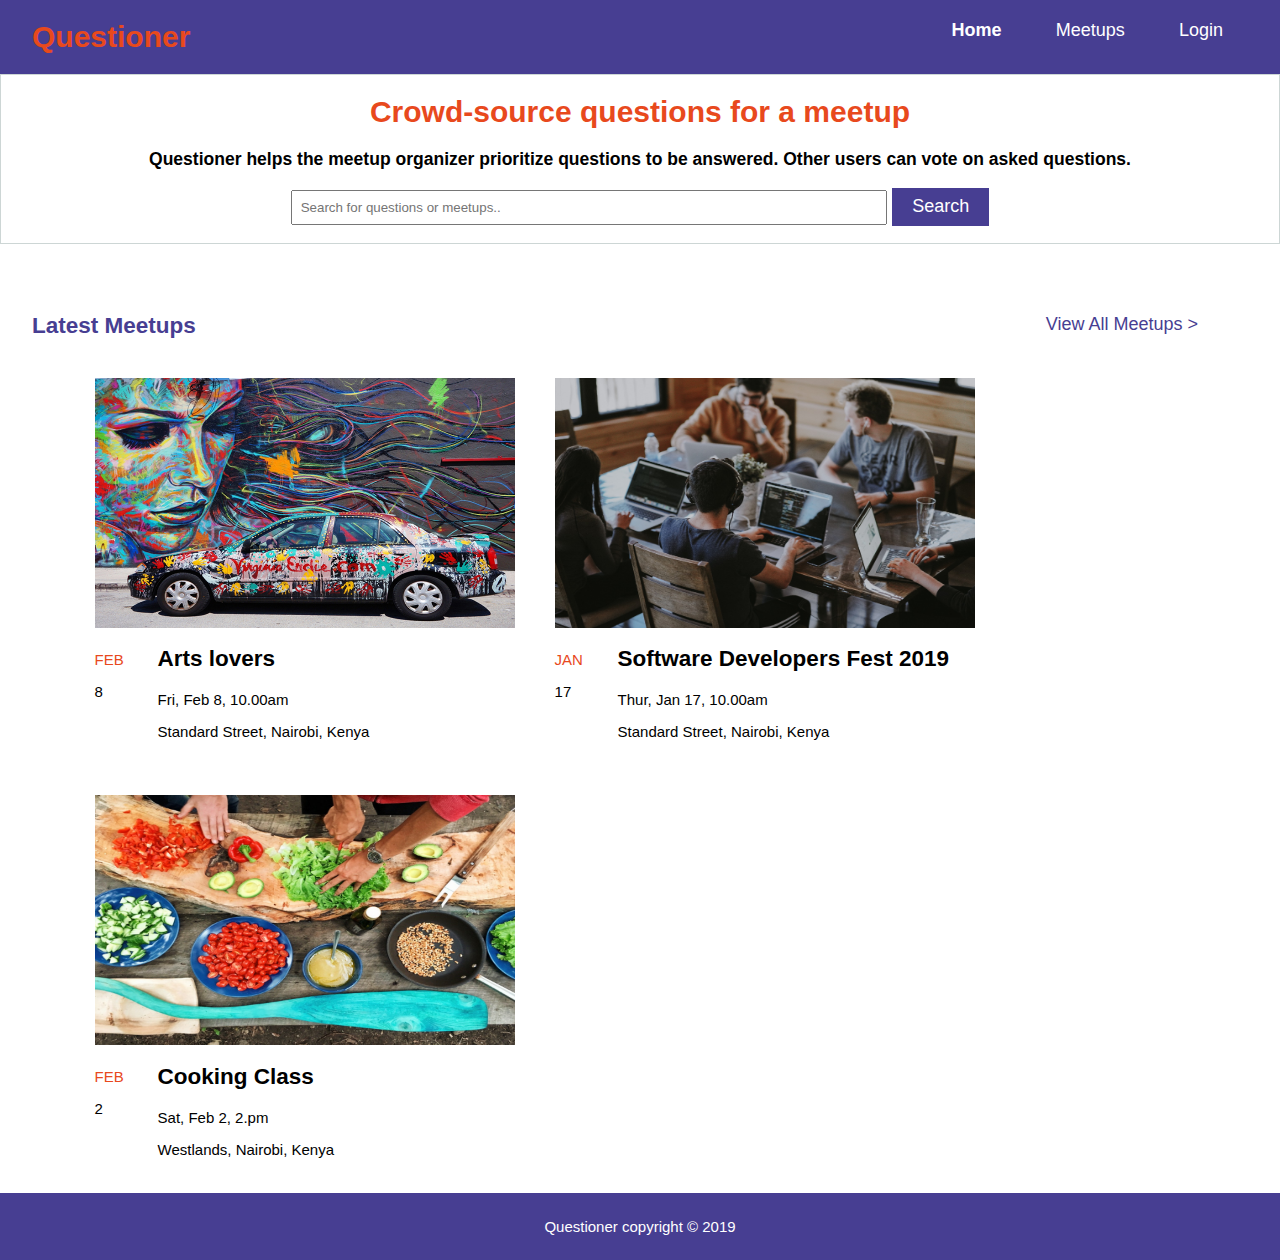
<file: UI/index.html>
<!DOCTYPE html>
<html>
<head>
    <meta charset="UTF-8">
    <meta name="viewport" content="width=device-width, initial-scale=1.0">
    <meta name="description" content="Popular questions on popular meetups">
    <meta name="keyword" content="meetups, events, popular questions">
    <meta name="author" content="Mupa M'mbetsa">
    <title>Questioner | Home - Welcome</title>
    <link rel="stylesheet" type="text/css" media="screen" href="./css/style.css">
    <link rel="icon" href="./images/Qicon.png">
</head>

<body>

    <header>
        <div class="container">
            <div id="sitebrand">
                <h1>Questioner</h1>
            </div>
            <nav>
                <ul>
                    <li class="current"><a href="index.html">Home</a></li>
                    
                    <li><a href="meetups.html">Meetups</a></li>
                    <li><a href="signin.html">Login</a></li>
                </ul>
            </nav>
        </div>
    </header>

    <section id="description">
        <div class="container">
            <h1 class="orange">Crowd-source questions for a meetup</h1>
            <h3>Questioner helps the meetup organizer prioritize questions to be answered. Other users can vote on asked questions.</p>
        <div class="container" id="searchbar">
            <form>
                <input type="text" placeholder="Search for questions or meetups..">
                <button type="submit" class="button">Search</button>
            </form>  
        </div>
        </div>
    </section> 

    <section>
        <div class="container">
            <div id="top_meet_1">
                <h2>Latest Meetups</h2>
            </div>
            <div id="top_meet_2">
                <a href="meetups.html" class="a">View all meetups > </a>
            </div>
        </div>
    </section>

    <article id="meetups">
        <div class="container">
            <div class="meetup">
                <div>
                    <img src="./images/art lovers.jpg" alt="art img">
                </div>
                
                <div>
                    <div class="date">
                        <div>
                            <p class="orange">FEB</p>
                        </div>
                        <div>
                            <p>8</p>
                        </div>
                    </div>
                    <div class="descpt">
                        <h2>Arts lovers</h2>
                        <p>Fri, Feb 8, 10.00am</p>
                        <p>Standard Street, Nairobi, Kenya</p>
                    </div>                          
                </div>
            </div>

            <div class="meetup">
                <div>
                    <img src="./images/software-developers.jpeg" alt="software devs img">
                </div>
                
                <div>
                    <div class="date">
                        <div>
                            <p class="orange">JAN</p>
                        </div>
                        <div>
                            <p>17</p>
                        </div>
                    </div>
                    <div class="descpt">
                        <h2>Software Developers Fest 2019</h2>
                        <p>Thur, Jan 17, 10.00am</p>
                        <p>Standard Street, Nairobi, Kenya</p>
                    </div>                            
                </div>
            </div>

            <div class="meetup">
                <div>
                    <img src="./images/cooking groups.jpeg" alt="cooking group img">
                </div>
                
                <div>
                    <div class="date">
                        <div>
                            <p class="orange">FEB</p>
                        </div>
                        <div>
                            <p>2</p>
                        </div>
                    </div>
                    <div class="descpt">
                        <h2>Cooking Class</h2>
                        <p>Sat, Feb 2, 2.pm</p>
                        <p>Westlands, Nairobi, Kenya</p>
                    </div>                            
                </div>
            </div>
        </div>
    </article>

    <footer>
        <p>Questioner copyright &copy; 2019</p>
    </footer>
    
</body>
</html>
</file>
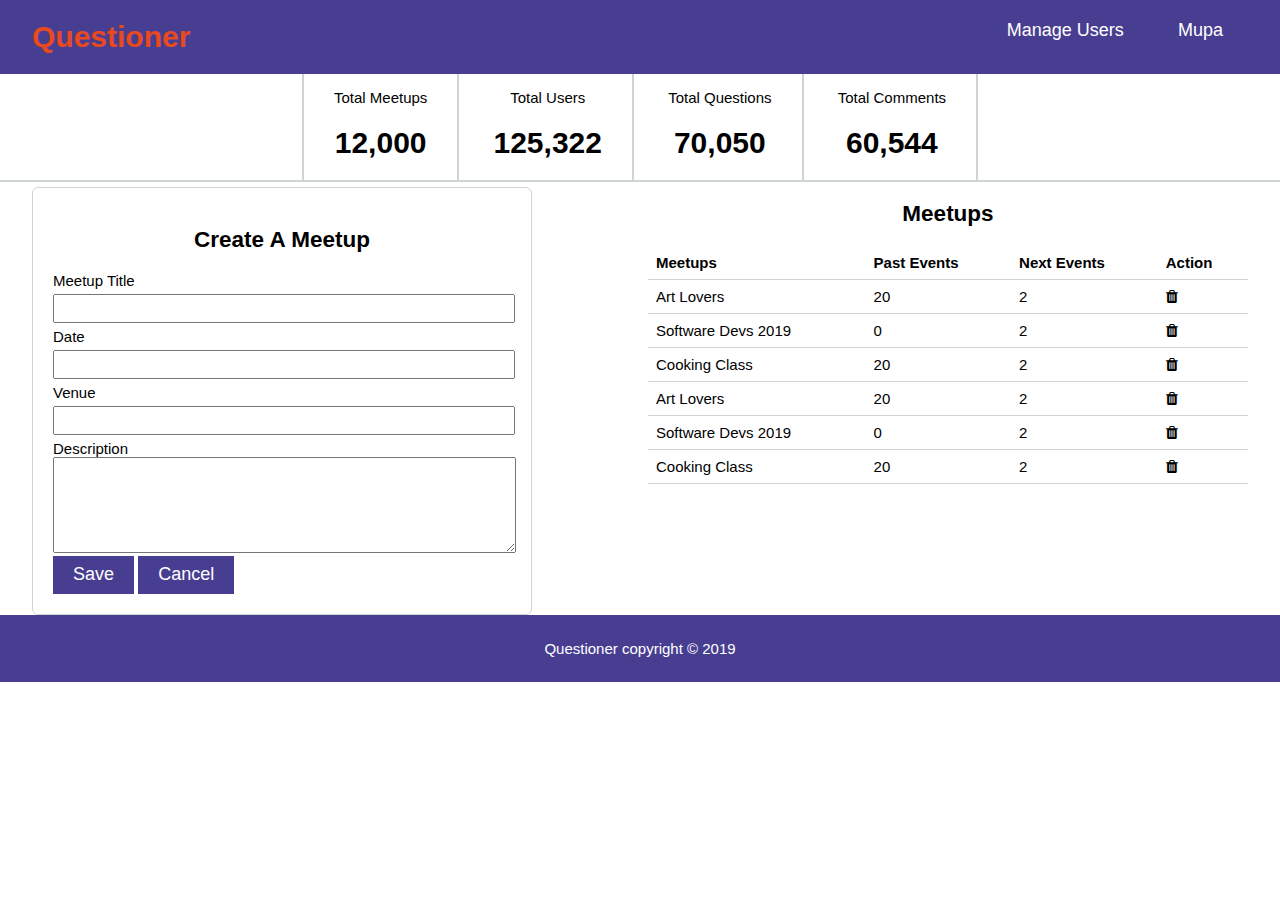
<file: UI/admin_dashboard.html>
<!DOCTYPE html>
<html>
<head>
    <meta charset="UTF-8">
    <meta name="viewport" content="width=device-width, initial-scale=1.0">
    <meta name="description" content="Popular questions on popular meetups">
    <meta name="keyword" content="meetups, events, popular questions">
    <meta name="author" content="Mupa M'mbetsa">
    <title>Questioner | Admin Dashboard</title>
    <link rel="stylesheet" type="text/css" media="screen" href="./css/style.css">
    <link rel="icon" href="./images/Qicon.png">
    <link rel="stylesheet" href="https://cdnjs.cloudflare.com/ajax/libs/font-awesome/4.7.0/css/font-awesome.min.css">
</head>

<body>

    <header>
        <div class="container">
            <div id="sitebrand">
                <h1>Questioner</h1>
            </div>
            <nav>
                <ul>
                    <li><a href="Users.html">Manage Users</a></li>
                    <li><a href="Admin_profile.html">Mupa</a></li>
                </ul>
            </nav>
        </div>
    </header>

    <section class="center" id="bottom">
        <div class="container">

            <div class="stat" id="leftborder">
                <div>
                    <p>Total Meetups</p>
                </div>
                <div>
                    <h1>12,000</h1>
                </div>
            </div>

            <div class="stat" id="rightborder">
                <div>
                    <p>Total Users</p>
                </div>
                <div>
                    <h1>125,322</h1>
                </div>
            </div>

            <div class="stat" id="rightborder">
                <div>
                    <p>Total Questions</p>
                </div>
                <div>
                    <h1>70,050</h1>
                </div>
            </div>

            <div class="stat" id="rightborder">           
                <div>
                    <p>Total Comments</p>
                </div>
                <div>
                    <h1>60,544</h1>
                </div>
            </div>

        </div>
    </section>
    <section>
        <div class="container">
                
            <div id="meetupform">
                <form class="f1">
                    <div>
                        <h2 class="center">Create A Meetup</h2>
                    </div>

                    <div>
                        <label for="title">Meetup Title</label>
                        <input type="text" class="meetupform" required>

                        <label for="date">Date</label>
                        <input type="text" class="meetupform"  required>

                        <label for="venue">Venue</label>
                        <input type="text" class="meetupform" required>
                        <label for="description">Description</label>
                        <textarea name="description" id="" cols="55" rows="6"></textarea>
    
                        <button type="submit" class="button">Save</button>
                        <button type="submit" class="button">Cancel</button>   
                    </div>   
                </form>
            </div>
            
            <div id="admn_meetups">
                <h2 class="center">Meetups</h2>

                <table>
                    <tr>
                        <th>Meetups</th>
                        <th>Past Events</th>
                        <th>Next Events</th>
                        <th>Action</th>
                        
                    </tr>
                    <tr>
                        <td>Art Lovers</td>
                        <td>20</td>
                        <td>2</td>
                        <td><i class="fa fa-trash"></i></td>
                    </tr>
                    <tr>
                        <td>Software Devs 2019</td>
                        <td>0</td>
                        <td>2</td>
                        <td><i class="fa fa-trash"></i></td>
                    </tr>
                    <tr>
                        <td>Cooking Class</td>
                        <td>20</td>
                        <td>2</td>
                        <td><i class="fa fa-trash"></i></td>
                    </tr>
                    <tr>
                        <td>Art Lovers</td>
                        <td>20</td>
                        <td>2</td>
                        <td><i class="fa fa-trash"></i></td>
                    </tr>
                    <tr>
                        <td>Software Devs 2019</td>
                        <td>0</td>
                        <td>2</td>
                        <td><i class="fa fa-trash"></i></td>
                    </tr>
                    <tr>
                        <td>Cooking Class</td>
                        <td>20</td>
                        <td>2</td>
                        <td><i class="fa fa-trash"></i></td>
                    </tr>
                </table>
            </div>
        </div>     
    </section>


    <footer>
            <p>Questioner copyright &copy; 2019</p>
    </footer>
</body>
</html>
</file>
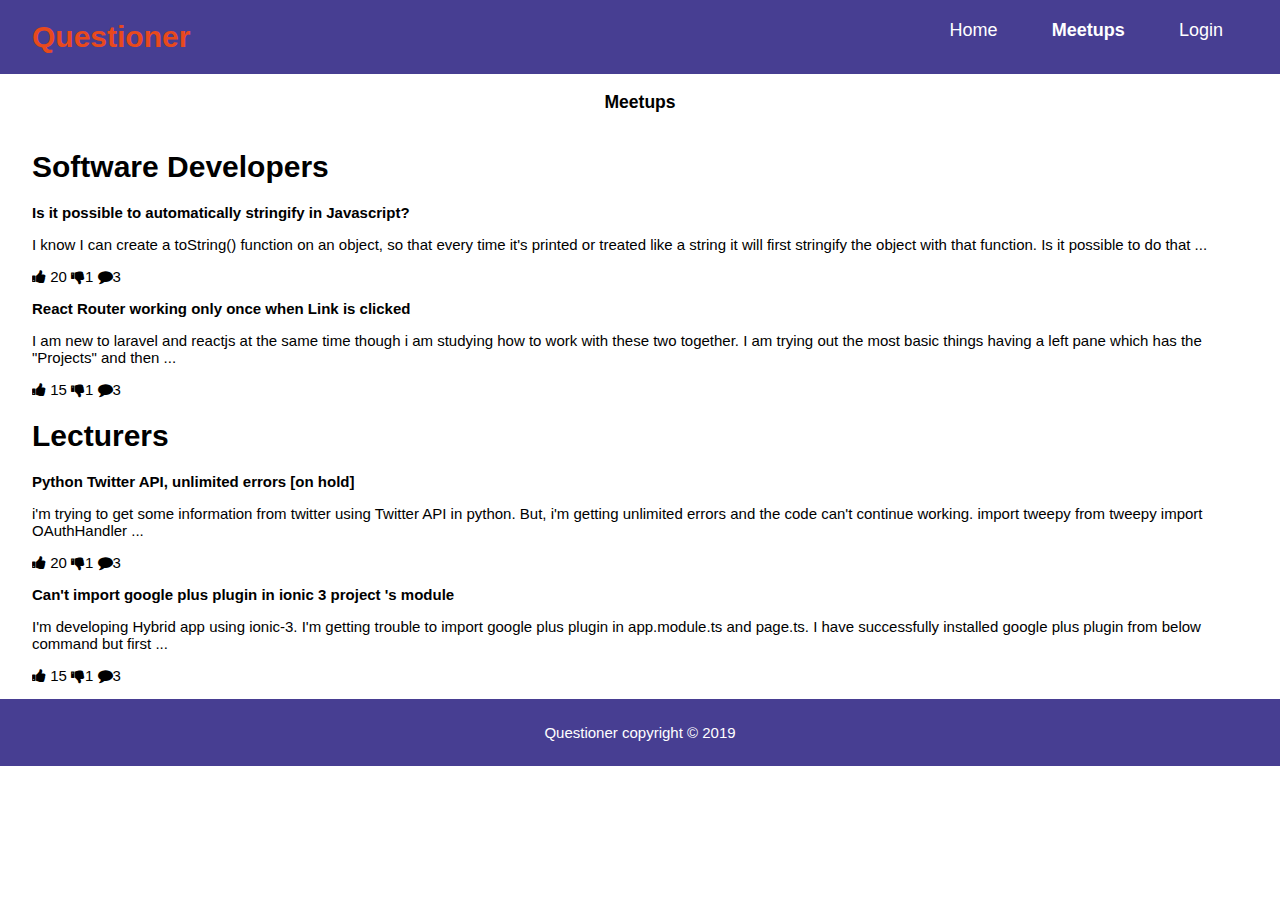
<file: UI/meetups.html>
<!DOCTYPE html>
<html>
<head>
    <meta charset="UTF-8">
    <meta name="viewport" content="width=device-width, initial-scale=1.0">
    <meta name="description" content="Popular questions on popular meetups">
    <meta name="keyword" content="meetups, events, popular questions">
    <meta name="author" content="Mupa M'mbetsa">
    <title>Questioner | Meetups</title>
    <link rel="stylesheet" type="text/css" media="screen" href="./css/style.css">
    <link rel="icon" href="./images/Qicon.png">
    <link rel="stylesheet" href="https://cdnjs.cloudflare.com/ajax/libs/font-awesome/4.7.0/css/font-awesome.min.css">
</head>

<body>

    <header>
        <div class="container">
            <div id="sitebrand">
                <h1>Questioner</h1>
            </div>
            <nav>
                <ul>
                    <li><a href="index.html">Home</a></li>
                    <li class="current"><a href="meetups.html">Meetups</a></li>
                    <li><a href="signin.html">Login</a></li>
                </ul>
            </nav>
        </div>
    </header>

    <section class="container">
        <h3 class="center">Meetups</h3>
    </section>

    <section class="container">
        <h1>Software Developers</h1>
        <div>
            <div>
                <p><b>Is it possible to automatically stringify in Javascript?</b></p>
                <p>I know I can create a toString() function on an object, so that every time it's printed or treated like a string it will first stringify the object with that function. Is it possible to do that ... </p>
            </div>
            <div>
                <p>
                <i class="fa fa-thumbs-up"></i> 20
                <i class="fa fa-thumbs-down"></i>1
                <i class="fa fa-comment"></i>3
                </p> 
            </div> 
        </div>
           
        <div>
            <div>
                <p><b>React Router working only once when Link is clicked</b></p>
                <p>I am new to laravel and reactjs at the same time though i am studying how to work with these two together. I am trying out the most basic things having a left pane which has the "Projects" and then ...</p>
            </div>
            <div>
                <p>
                <i class="fa fa-thumbs-up"></i> 15
                <i class="fa fa-thumbs-down"></i>1
                <i class="fa fa-comment"></i>3
                </div> 
                </p> 
            </div>
        </div>

        <h1>Lecturers</h1>
        <div>
            <div>
                <p><b>Python Twitter API, unlimited errors [on hold] </b></p>
                <p>i'm trying to get some information from twitter using Twitter API in python. But, i'm getting unlimited errors and the code can't continue working. import tweepy from tweepy import OAuthHandler ...</p>
            </div>
            <div>
                <p>
                <i class="fa fa-thumbs-up"></i> 20
                <i class="fa fa-thumbs-down"></i>1
                <i class="fa fa-comment"></i>3
                </div> 
                </p> 
            </div>
        </div>
        <div>
            <div>
                <p><b>Can't import google plus plugin in ionic 3 project 's module</b></p>
                <p>I'm developing Hybrid app using ionic-3. I'm getting trouble to import google plus plugin in app.module.ts and page.ts. I have successfully installed google plus plugin from below command but first ... </p>
            </div>
            <div>
                <p>
                <i class="fa fa-thumbs-up"></i> 15
                <i class="fa fa-thumbs-down"></i>1
                <i class="fa fa-comment"></i>3
                </div> 
                </p> 
            </div> 
        </div>
    
    </section>

    <footer>
        <p>Questioner copyright &copy; 2019</p>
    </footer>

</body>
</html>
</file>
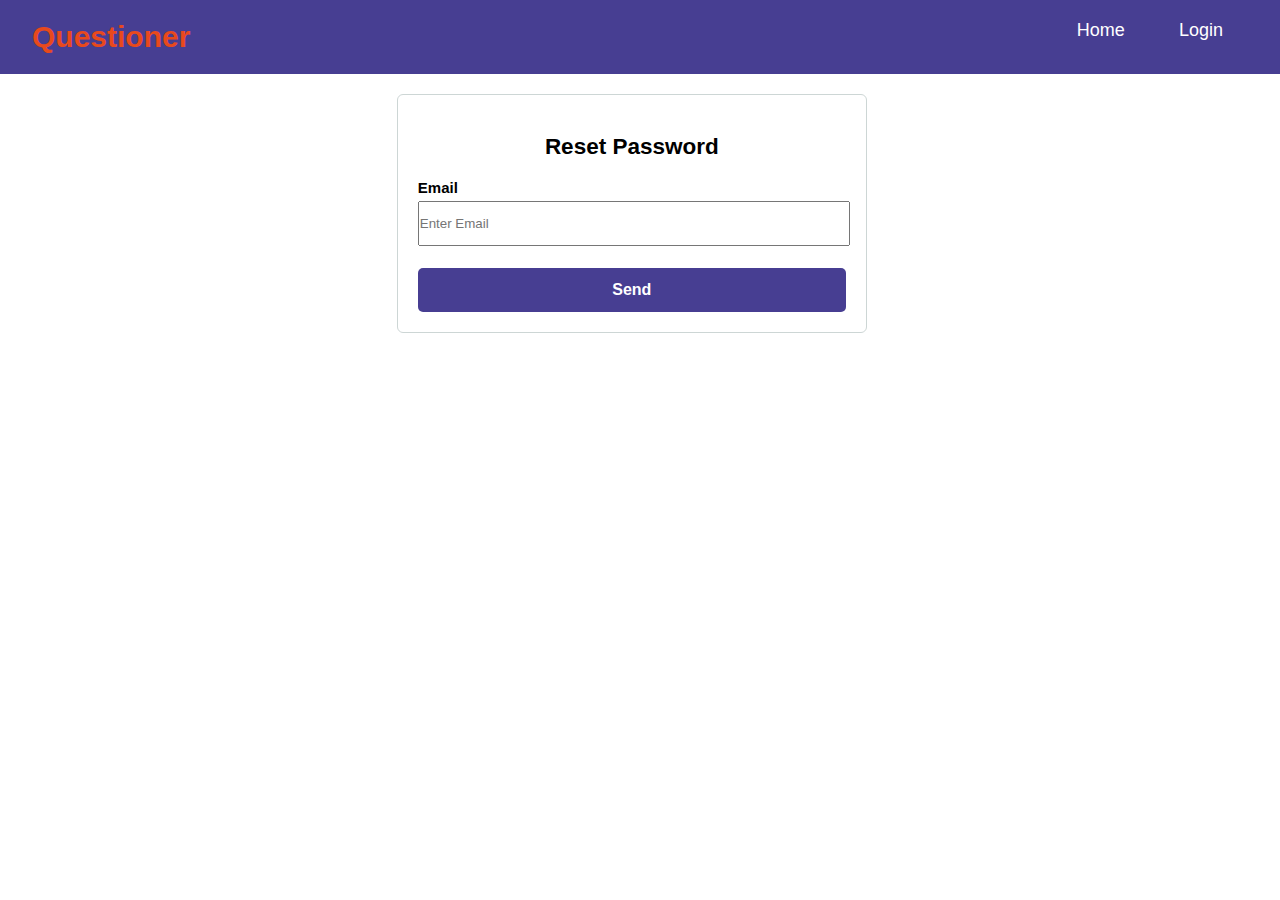
<file: UI/password_reset.html>
<!DOCTYPE html>
<html>
<head>
    <meta charset="UTF-8">
    <meta name="viewport" content="width=device-width, initial-scale=1.0">
    <meta name="description" content="Popular questions on popular meetups">
    <meta name="keyword" content="meetups, events, popular questions">
    <meta name="author" content="Mupa M'mbetsa">
    <title>Questioner | Reset Password</title>
    <link rel="stylesheet" type="text/css" media="screen" href="./css/style.css">
    <link rel="icon" href="./images/Qicon.png">
</head>

<body>
    <header>
        <div class="container">
            <div id="sitebrand">
                <h1>Questioner</h1>
            </div>
            <nav>
                <ul>
                    <li><a href="index.html">Home</a></li>
                    <li><a href="signin.html">Login</a></li>
                </ul>
            </nav>
        </div>
    </header>
        <section>
                <div class="container">
                    
                    <div id="form">
                        <form class="f1">
                            <div>
                                <h2 class="center">Reset Password</h2>
                            </div>
                            <div>                 
                                <label for="email"><b>Email</b></label>
                                <input type="text" class="login" placeholder="Enter Email" required>
                                
                                <button type="submit" class="button1">Send</button>
                                </div>   
                        </form>
                    </div>
                    
                </div>     
            </section>
    
</body>
</html>
</file>
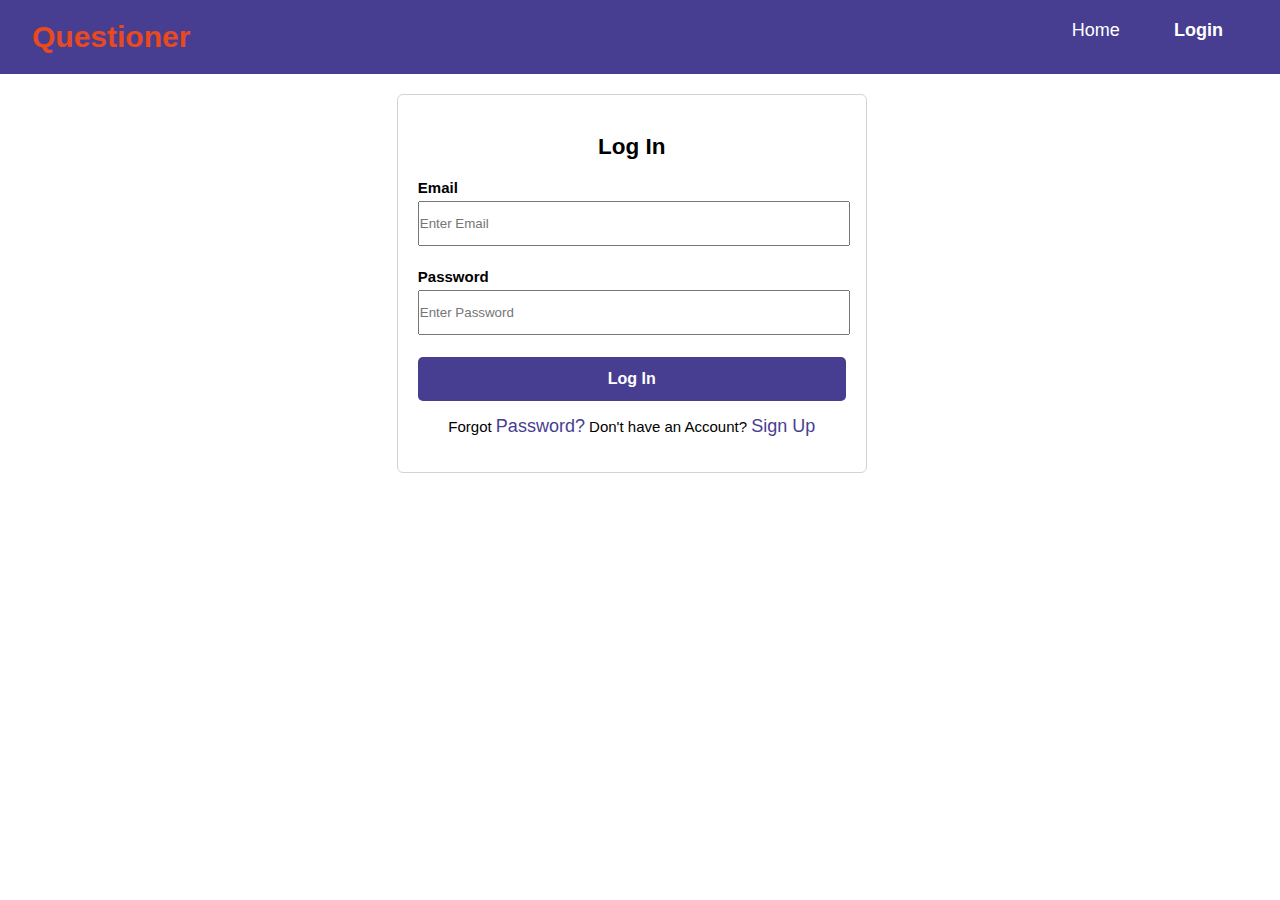
<file: UI/signin.html>
<!DOCTYPE html>
<html>
<head>
    <meta charset="UTF-8">
    <meta name="viewport" content="width=device-width, initial-scale=1.0">
    <meta name="description" content="Popular questions on popular meetups">
    <meta name="keyword" content="meetups, events, popular questions">
    <meta name="author" content="Mupa M'mbetsa">
    <title>Questioner | Login</title>
    <link rel="stylesheet" type="text/css" media="screen" href="./css/style.css">
    <link rel="icon" href="./images/Qicon.png">
</head>

<body>

    <header>
        <div class="container">
            <div id="sitebrand">
                <h1>Questioner</h1>
            </div>
            <nav>
                <ul>
                    <li><a href="index.html">Home</a></li>
                    <li class="current"><a href="signin.html">Login</a></li>
                </ul>
            </nav>
        </div>
    </header>
    <section>
        <div class="container">
                
                <div id="form">
                    <form class="f1">
                        <div>
                            <h2 class="center">Log In</h2>
                        </div>
                        <div>                 
                            <label for="email"><b>Email</b></label>
                            <input type="text" class="login" placeholder="Enter Email" required>
                            
                            <label for="psw"><b>Password</b></label>
                            <input type="password" class="login" placeholder="Enter Password" required>
                            
                            <button type="submit" class="button1">Log In</button>
                            <p class="center">Forgot <a href="./resetpassword.html">Password?</a> Don't have an Account? <a href="./signup.html">Sign Up</a></p>
                        </div>   
                    </form>
                </div>
            
        </div>     
    </section>

</body>
</html>
</file>
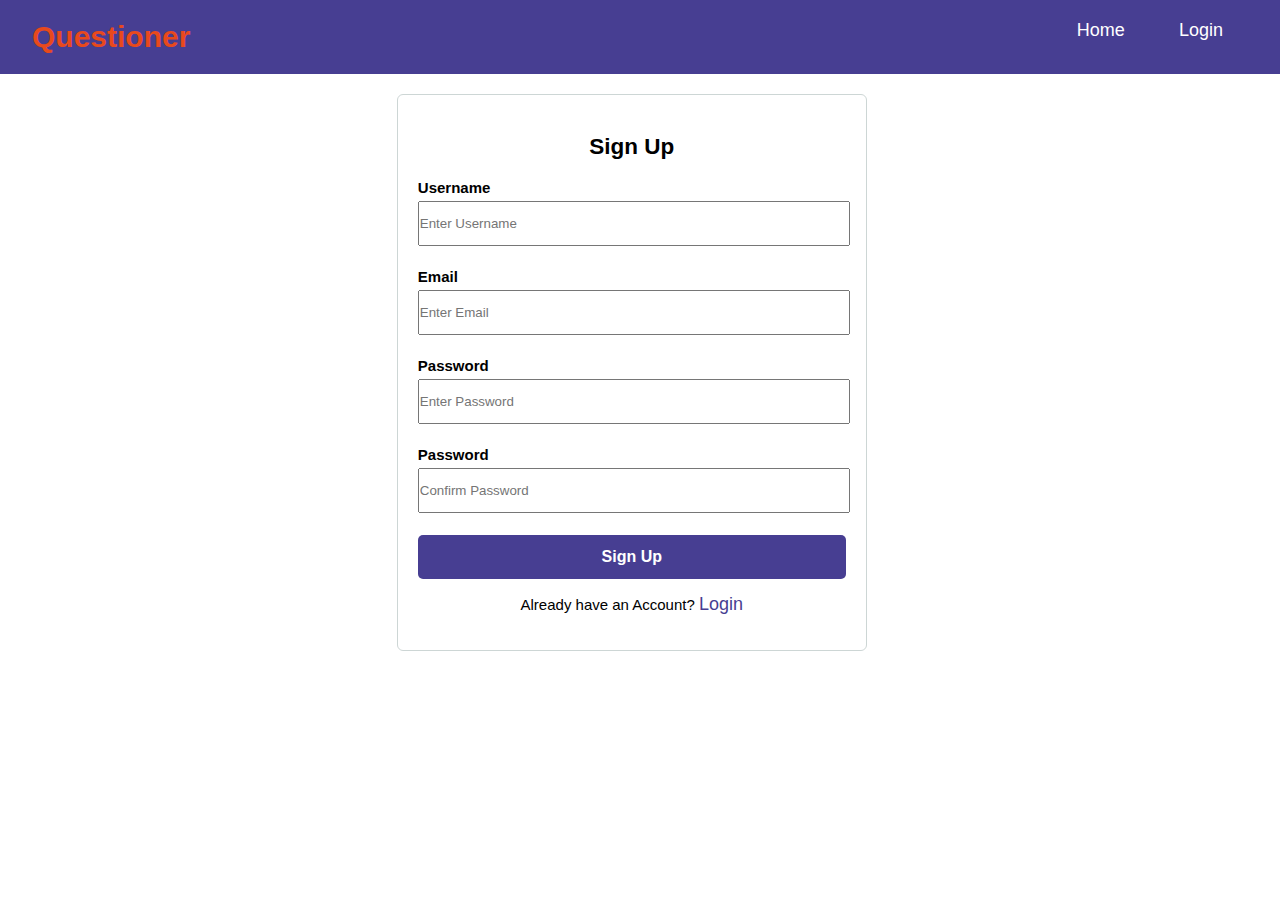
<file: UI/signup.html>
<!DOCTYPE html>
<html>
<head>
    <meta charset="UTF-8">
    <meta name="viewport" content="width=device-width, initial-scale=1.0">
    <meta name="description" content="Popular questions on popular meetups">
    <meta name="keyword" content="meetups, events, popular questions">
    <meta name="author" content="Mupa M'mbetsa">
    <title>Questioner | Login</title>
    <link rel="stylesheet" type="text/css" media="screen" href="./css/style.css">
    <link rel="icon" href="./images/Qicon.png">
</head>

<body>

    <header>
        <div class="container">
            <div id="sitebrand">
                <h1>Questioner</h1>
            </div>
            <nav>
                <ul>
                    <li><a href="index.html">Home</a></li>
                    <li><a href="signin.html">Login</a></li>
                </ul>
            </nav>
        </div>
    </header>
    <section>
        <div class="container">
                
                <div id="form">
                    <form class="f1">
                        <div>
                            <h2 class="center">Sign Up</h2>
                        </div>
                        <div>
                            <label for="uname"><b>Username</b></label>
                            <input type="text" class="login" placeholder="Enter Username" required>
                 
                            <label for="email"><b>Email</b></label>
                            <input type="text" class="login" placeholder="Enter Email" required>
                            
                            <label for="psw"><b>Password</b></label>
                            <input type="password" class="login" placeholder="Enter Password" required>
                            
                            <label for="psw-repeat"><b>Password</b></label>
                            <input type="password" class="login" placeholder="Confirm Password" required>

                            <button type="submit" class="button1">Sign Up</button>
                            <p class="center">Already have an Account? <a href="./signin.html">login</a></p>
                        </div>   
                    </form>
                </div>
            
        </div>     
    </section>

</body>
</html>
</file>
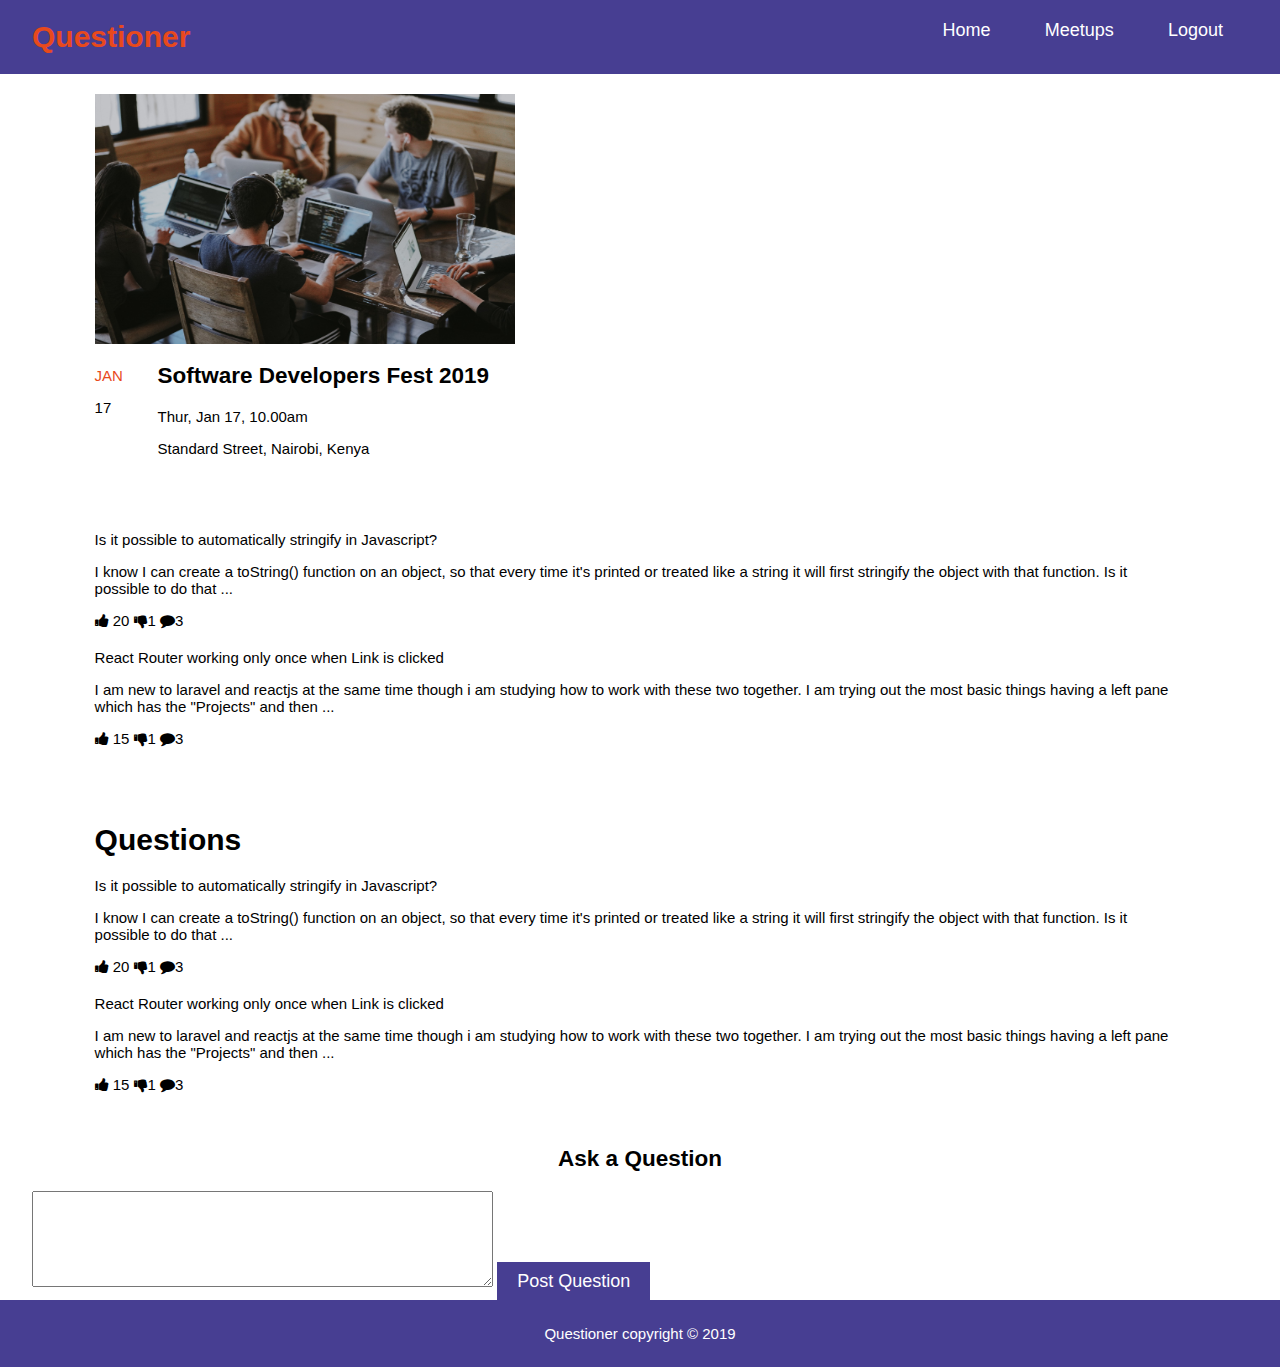
<file: UI/Specific_meetup.html>
<!DOCTYPE html>
<html>
<head>
    <meta charset="UTF-8">
    <meta name="viewport" content="width=device-width, initial-scale=1.0">
    <meta name="description" content="Popular questions on popular meetups">
    <meta name="keyword" content="meetups, events, popular questions">
    <meta name="author" content="Mupa M'mbetsa">
    <title>Questioner | Specific Meetup</title>
    <link rel="stylesheet" type="text/css" media="screen" href="./css/style.css">
    <link rel="icon" href="./images/Qicon.png">
    <link rel="stylesheet" href="https://cdnjs.cloudflare.com/ajax/libs/font-awesome/4.7.0/css/font-awesome.min.css">
</head>

<body>

    <header>
        <div class="container">
            <div id="sitebrand">
                <h1>Questioner</h1>
            </div>
            <nav>
                <ul>
                    <li><a href="index.html">Home</a></li>
                    <li><a href="meetups.html">Meetups</a></li>
                    <li><a href="signin.html">Logout</a></li>
                </ul>
            </nav>
        </div>
    </header>

    <section id="meetups">
        <div class="container">
            <div class="meetup">
                <div>
                    <img src="./images/software-developers.jpeg" alt="software devs img">
                </div>
                
                <div>
                    <div class="date">
                        <div>
                            <p class="orange">JAN</p>
                        </div>
                        <div>
                            <p>17</p>
                        </div>
                    </div>
                    <div class="descpt">
                        <h2>Software Developers Fest 2019</h2>
                        <p>Thur, Jan 17, 10.00am</p>
                        <p>Standard Street, Nairobi, Kenya</p>
                    </div>                            
                </div>
            </div>

            <div class="meetup" id="sizeq">
                <div>
                    <div>
                        <h4></h4>Is it possible to automatically stringify in Javascript?</b></p>
                        <p>I know I can create a toString() function on an object, so that every time it's printed or treated like a string it will first stringify the object with that function. Is it possible to do that ... </p>
                    </div>
                    <div>
                        <p>
                        <i class="fa fa-thumbs-up"></i> 20
                        <i class="fa fa-thumbs-down"></i>1
                        <i class="fa fa-comment"></i>3
                        </p> 
                    </div> 
                </div>
                
                <div>
                    <div>
                        <h4></h4>React Router working only once when Link is clicked</b></p>
                        <p>I am new to laravel and reactjs at the same time though i am studying how to work with these two together. I am trying out the most basic things having a left pane which has the "Projects" and then ...</p>
                    </div>
                    <div>
                        <p>
                        <i class="fa fa-thumbs-up"></i> 15
                        <i class="fa fa-thumbs-down"></i>1
                        <i class="fa fa-comment"></i>3
                        </p>
                    </div> 
                         
                </div>
            </div>

          
            <div class="meetup">
                <h1>Questions</h1>
            
                <div>
                    <div>
                        <h4></h4>Is it possible to automatically stringify in Javascript?</b></p>
                        <p>I know I can create a toString() function on an object, so that every time it's printed or treated like a string it will first stringify the object with that function. Is it possible to do that ... </p>
                    </div>
                    <div>
                        <p>
                        <i class="fa fa-thumbs-up"></i> 20
                        <i class="fa fa-thumbs-down"></i>1
                        <i class="fa fa-comment"></i>3
                        </p> 
                    </div> 
                </div>
                
                <div>
                    <div>
                        <h4></h4>React Router working only once when Link is clicked</b></p>
                        <p>I am new to laravel and reactjs at the same time though i am studying how to work with these two together. I am trying out the most basic things having a left pane which has the "Projects" and then ...</p>
                    </div>
                    <div>
                        <p>
                        <i class="fa fa-thumbs-up"></i> 15
                        <i class="fa fa-thumbs-down"></i>1
                        <i class="fa fa-comment"></i>3
                        </p>
                    </div> 
                         
                </div>
            </div>
         
        </div>

    </section>

    <section class="container">
        <div>
            <h2 class="center">Ask a Question</h2>
            <textarea name="description" id="" cols="55" rows="6"></textarea>

            <button type="submit" class="button">Post Question</button>
            
        </div>  
    </section>

    <footer >
        <p>Questioner copyright &copy; 2019</p>
    </footer>
    
</body>
</html>
</file>
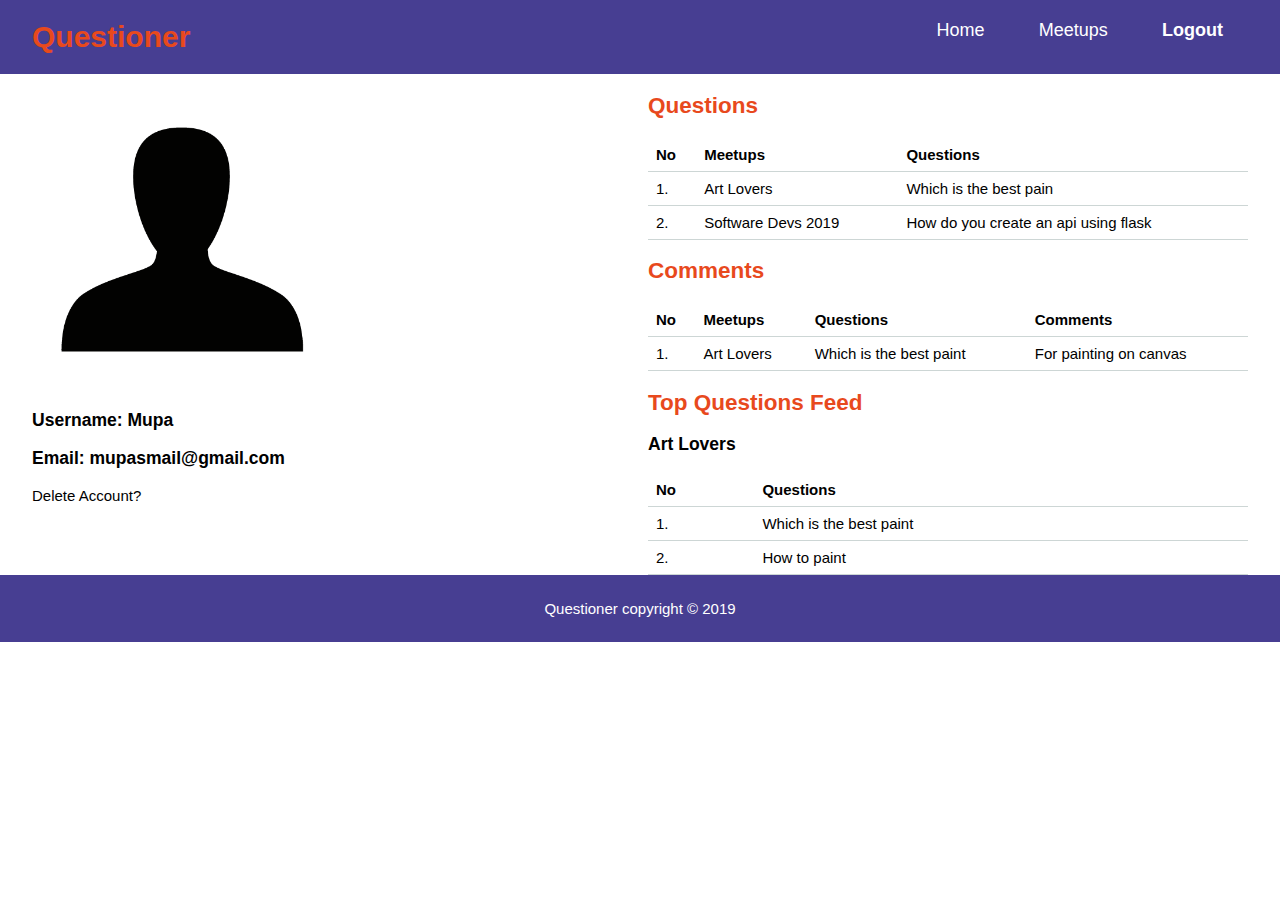
<file: UI/userprofile.html>
<!DOCTYPE html>
<html>
<head>
    <meta charset="UTF-8">
    <meta name="viewport" content="width=device-width, initial-scale=1.0">
    <meta name="description" content="Popular questions on popular meetups">
    <meta name="keyword" content="meetups, events, popular questions">
    <meta name="author" content="Mupa M'mbetsa">
    <title>Questioner | User Profile</title>
    <link rel="stylesheet" type="text/css" media="screen" href="./css/style.css">
    <link rel="icon" href="./images/Qicon.png">
</head>

<body>

    <header>
        <div class="container">
            <div id="sitebrand">
                <h1>Questioner</h1>
            </div>
            <nav>
                <ul>
                    <li><a href="index.html">Home</a></li>
                    <li><a href="meetups.html">Meetups</a></li>
                    <li class="current"><a href="signin.html">logout</a></li>
                </ul>
            </nav>
        </div>
    </header>

   
    <section>
        <div class="container">  
            <div id="uprofile">
                <div>
                    <p><img src="./images/user_icon.png" class="userprofile" alt="user_icon"></p>
                </div>

                <div>
                    <h3>Username: Mupa</h3>
                    <h3>Email: mupasmail@gmail.com</h3>
                </div> 
                <div>
                    <p>Delete Account?</p>
                </div>  
            </div>
            
            <div id="admn_meetups">
                <h2 class="orange">Questions</h2>
                <table>
                    <tr>
                        <th>No</th>
                        <th>Meetups</th>
                        <th>Questions</th>
                    </tr>
                    <tr>
                        <td>1.</td>
                        <td>Art Lovers</td>
                        <td>Which is the best pain</td>
                    </tr>
                    <tr>
                        <td>2.</td>
                        <td>Software Devs 2019</td>
                        <td>How do you create an api using flask</td>
                    </tr>
                </table>

                <h2 class="orange">Comments</h2>
                <table>
                    <tr>
                        <th>No</th>
                        <th>Meetups</th>
                        <th>Questions</th>
                        <th>Comments</th>
                    </tr>
                    <tr>
                        <td>1.</td>
                        <td>Art Lovers</td>
                        <td>Which is the best paint</td>
                        <td>For painting on canvas</td>
                    </tr>
                </table>

                <h2 class="orange">Top Questions Feed</h2>
                <h3 >Art Lovers</h3>
                <table>
                    <tr>
                        <th>No</th>
                        <th>Questions</th>
                    </tr>
                    <tr>
                        <td>1.</td>
                        <td>Which is the best paint</td>
                    </tr>
                    <tr>
                        <td>2.</td>
                        <td>How to paint</td>
                    </tr>
                </table>
            </div>
        </div>     
    </section>
    
    <footer>
        <p>Questioner copyright &copy; 2019</p>
    </footer>
    
</body>
</html>
</file>
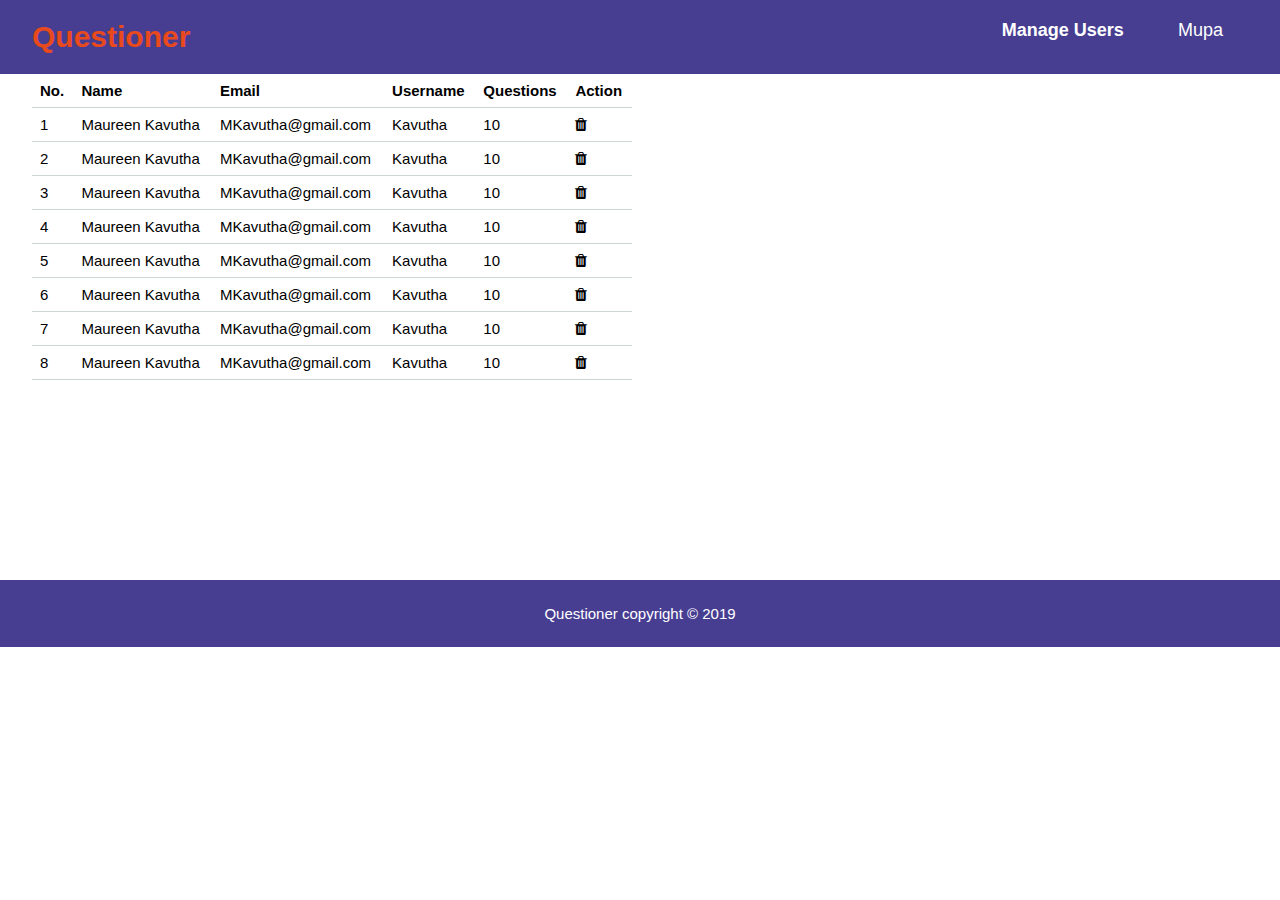
<file: UI/Users.html>
<!DOCTYPE html>
<html>
<head>
    <meta charset="UTF-8">
    <meta name="viewport" content="width=device-width, initial-scale=1.0">
    <meta name="description" content="Popular questions on popular meetups">
    <meta name="keyword" content="meetups, events, popular questions">
    <meta name="author" content="Mupa M'mbetsa">
    <title>Questioner | Users</title>
    <link rel="stylesheet" type="text/css" media="screen" href="./css/style.css">
    <link rel="icon" href="./images/Qicon.png">
    <link rel="stylesheet" href="https://cdnjs.cloudflare.com/ajax/libs/font-awesome/4.7.0/css/font-awesome.min.css">
</head>

<body>

    <header>
        <div class="container">
            <div id="sitebrand">
                <h1>Questioner</h1>
            </div>
            <nav>
                <ul>
                    <li class="current"><a href="Users.html">Manage Users</a></li>
                    <li><a href="Admin_profile.html">Mupa</a></li>
                </ul>
            </nav>
        </div>
    </header>


    <section class="container" id="users">
        <div>
            <table>
                <tr>
                    <th>No.</th>
                    <th>Name</th>
                    <th>Email</th>
                    <th>Username</th>
                    <th>Questions</th>
                    <th>Action</th>
                    
                </tr>
                <tr>
                    <td>1</td>
                    <td>Maureen Kavutha</td>
                    <td>MKavutha@gmail.com</td>
                    <td>Kavutha</td>
                    <td>10</td>
                    <td><i class="fa fa-trash"></i></td>
                </tr>
                <tr>
                    <td>2</td>
                    <td>Maureen Kavutha</td>
                    <td>MKavutha@gmail.com</td>
                    <td>Kavutha</td>
                    <td>10</td>
                    <td><i class="fa fa-trash"></i></td>
                </tr>
                <tr>
                    <td>3</td>
                    <td>Maureen Kavutha</td>
                    <td>MKavutha@gmail.com</td>
                    <td>Kavutha</td>
                    <td>10</td>
                    <td><i class="fa fa-trash"></i></td>
                </tr>
                <tr>
                    <td>4</td>
                    <td>Maureen Kavutha</td>
                    <td>MKavutha@gmail.com</td>
                    <td>Kavutha</td>
                    <td>10</td>
                    <td><i class="fa fa-trash"></i></td>
                </tr>
                <tr>
                    <td>5</td>
                    <td>Maureen Kavutha</td>
                    <td>MKavutha@gmail.com</td>
                    <td>Kavutha</td>
                    <td>10</td>
                    <td><i class="fa fa-trash"></i></td>
                </tr>
                <tr>
                    <td>6</td>
                    <td>Maureen Kavutha</td>
                    <td>MKavutha@gmail.com</td>
                    <td>Kavutha</td>
                    <td>10</td>
                    <td><i class="fa fa-trash"></i></td>
                </tr>
                <tr>
                    <td>7</td>
                    <td>Maureen Kavutha</td>
                    <td>MKavutha@gmail.com</td>
                    <td>Kavutha</td>
                    <td>10</td>
                    <td><i class="fa fa-trash"></i></td>
                </tr>
                <tr>
                    <td>8</td>
                    <td>Maureen Kavutha</td>
                    <td>MKavutha@gmail.com</td>
                    <td>Kavutha</td>
                    <td>10</td>
                    <td><i class="fa fa-trash"></i></td>
                </tr>
                
            </table>
        </div>
    </section>
    
    <footer>
            <p>Questioner copyright &copy; 2019</p>
    </footer>
</body>
</html>
</file>
<file: UI/css/style.css>
body {
    font-size: 15px;
    font-weight: 1px;
    font-family: 'Franklin Gothic Medium', 'Arial Narrow', Arial, sans-serif;
    padding: 0;
    margin: 0;
}

body a:hover{
    color:#e8491d;
    font-weight: bold;
}

body a{
    color:#473E92;
    text-decoration: none;
    text-transform: capitalize;
    font-size: 18px;
}

.container{
    width: 95%;
    margin: auto;
    overflow: hidden;
}

.container2{
    width: 80%
}

.button{
    height:38px;
    background:#473E92;
    border:0;
    padding-left:20px;
    padding-right:20px;
    color:#ffffff;
    font-size: 18px;
}
.button1{
    border-radius: 5px;
    padding:13px 20px;
    background-color: #473E92;
    color: #ffffff;
    font-size: 16px;
    font-weight: bold;
    width: 100%;
    border: none;
}

.orange{
    color: #e8491d;
}

.grey{
    color:grey;
}

.center{
    text-align: center
}

ul{
    margin: 0;
    padding: 0;
}

/*header*/

header{
    background: #473E92;
}

header #sitebrand{
    float:left;
    color: #e8491d; 
}

header a{
    color: #ffffff;
    text-decoration: none;
    text-transform: capitalize;
    font-size: 18px;
}

header .highlight, header .current a{
    color:#ffffff;
    font-weight: bold
}

header a:hover{
    color:#e8491d;
    font-weight: bold;
}

header nav{
    float: right;
    margin-top: 20px;
}

header li{
    display: inline;
    padding: 0 25px 0 25px;
}

/*description*/

#description{
    min-height: 50px;
    text-align:center;
    border: #cdd6d5 1px solid;
    margin-bottom: 50px
}

/*searchbar*/

#searchbar input{
    padding: 8px;
    width: 50%;
    height: 15px;
}

/*meetups*/

#top_meet_1{
    float:left;
    color:#473E92;
}
#top_meet_2{
    float:right;
    margin-right: 50px;
    margin-top: 20px;
}

#meetups{
    margin:auto;
    width: 93%;
}

#meetups .meetup{
    width: auto;
    float:left;
    padding:20px;  
}

#meetups .meetup img{
    width:420px;
    height: 250px;
    position: relative;
    float: left; 
}

#meetups .date{
    float:left;
    margin-top: 8px;
    width: 15%;
}

#meetups .descpt{
    float:right;
    width: 85%;
}

/*signin and signup form*/

form.f1{
    padding: 20px;
    border-radius: 6px;
    border: #cdd6d5 1px solid;
}

input.login{
    width: 100%;
    padding: 13px 0 13px 0;
    margin: 5px 0 22px 0;
}
#form{
    width: 470px;
    margin-left: 30%;
    margin-top: 20px
}

/*statistics*/
.stat{
    display: inline-block;
    padding: 0 30px 0 30px;
    margin:0px
}

#rightborder{
    border-right: #cdd6d5 2px solid;
}
#leftborder{
    border-left: #cdd6d5 2px solid;
    border-right: #cdd6d5 2px solid 
}
#bottom{
    border-bottom: #cdd6d5 2px solid
}

/*meetup form*/
#meetupform{
    margin-top:5px;
    width: 500px;
    padding: 0;
    float:left;

}
input.meetupform{
    width: 100%;
    padding: 5px 0 5px 0;
    margin: 5px 0 5px 0;
}

/*admin_meetups*/

#admn_meetups{
    float: right;
}

table{
    border-collapse: collapse;
    width:600px
}
td, th{
    border-bottom: #cdd6d5 1px solid;
    text-align:left;
    padding:8px;
}

/*User Profile*/
img.userprofile{
    width:300px;
}

#uprofile{
    float:left;
}

/*users*/
#users{
    margin-bottom: 200px
}

/*footer*/
footer{
    background-color: #473E92;
    text-align: center;
    color: #ffffff;
    padding: 10px;
}
#sizeq{
    width:50%
}

/*media quesries*/
@media(max-width: 768px){
    header,
    header #sitebrand,
    header nav,
    header nav li,
    textarea,
    #searchbar,
    #meetups .meetup,
    #meetups .meetup img,
    #top_meet_1,
    #top_meet_2,{
        float: none;
        text-align: center;
        width: 100%
    }
    #form,
    #meetupform{
        margin-left: 1%;
        margin-right:1%;
        width:100%
    }
    header{
        padding-bottom: 40px
    }
    #searchbar form input[type="text"]{
        width: 100%;
        margin-bottom: 10px;
    }
    #searchbar button{
        display: block;
        width: 100%
    }
}
</file>
